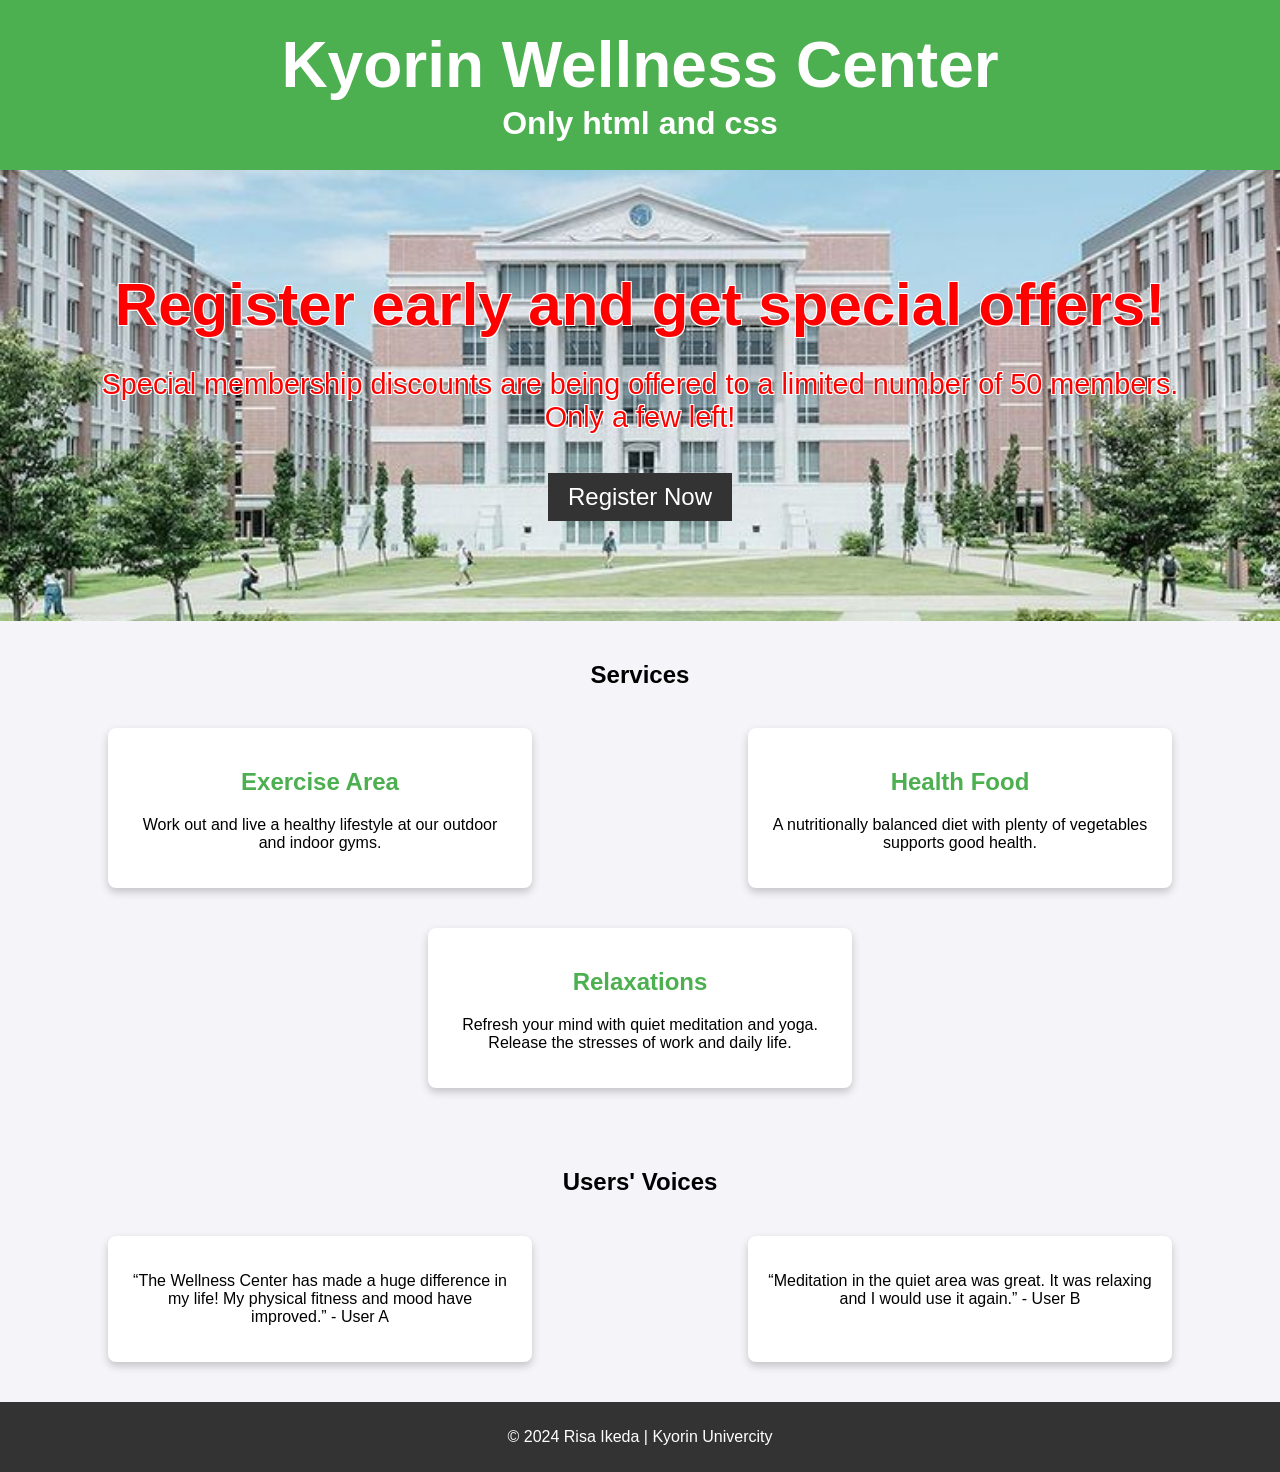
<file: index.html>
<!DOCTYPE html>
<html lang="en">
    <head>
        <meta charset="UTF-8">
        <meta name="viewport" content="width=device-width, initial-scale=1.0">
        <title>Kyorin Wellness Center</title>
        <!-- CSSファイルの読み込み -->
        <link rel="stylesheet" href="malcom.css">
    </head>
<body>

    <header>
        <div class="container">
            <h1><span class="large-text">Kyorin Wellness Center</span><br>Only html and css</h1>
        </div>
    </header>

<section id="showcase">
    <h1>Register early and get special offers!</h1>
    <p>Special membership discounts are being offered to a limited number of 50 members. 
        <br>Only a few left!</br></p>
        <a href="#contact" class="btn no-outline">Register Now</a>
</section>

<section id="features" class="container">
    <h2>Services</h2>
    <div class="features">
        <div class="feature-box">
            <h2>Exercise Area</h2>
            <p>Work out and live a healthy lifestyle at our outdoor and indoor gyms.</p>
        </div>
        <div class="feature-box">
            <h2>Health Food</h2>
            <p>A nutritionally balanced diet with plenty of vegetables supports good health.</p>
        </div>
        <div class="feature-box">
            <h2>Relaxations</h2>
            <p>Refresh your mind with quiet meditation and yoga. 
                <br>Release the stresses of work and daily life.</br></p>
        </div>
    </div>
</section>

<section id="testimonials" class="container">
    <h2>Users' Voices</h2>
    <div class="features">
        <div class="feature-box">
            <p>“The Wellness Center has made a huge difference in my life! My physical fitness and mood have improved.” - User A</p>
        </div>
        <div class="feature-box">
            <p>“Meditation in the quiet area was great. It was relaxing and I would use it again.” - User B</p>
        </div>
    </div>
</section>

<footer>
    <p>&copy; 2024 Risa Ikeda | Kyorin Univercity</p>
</footer>

</body>
</html>
</file>
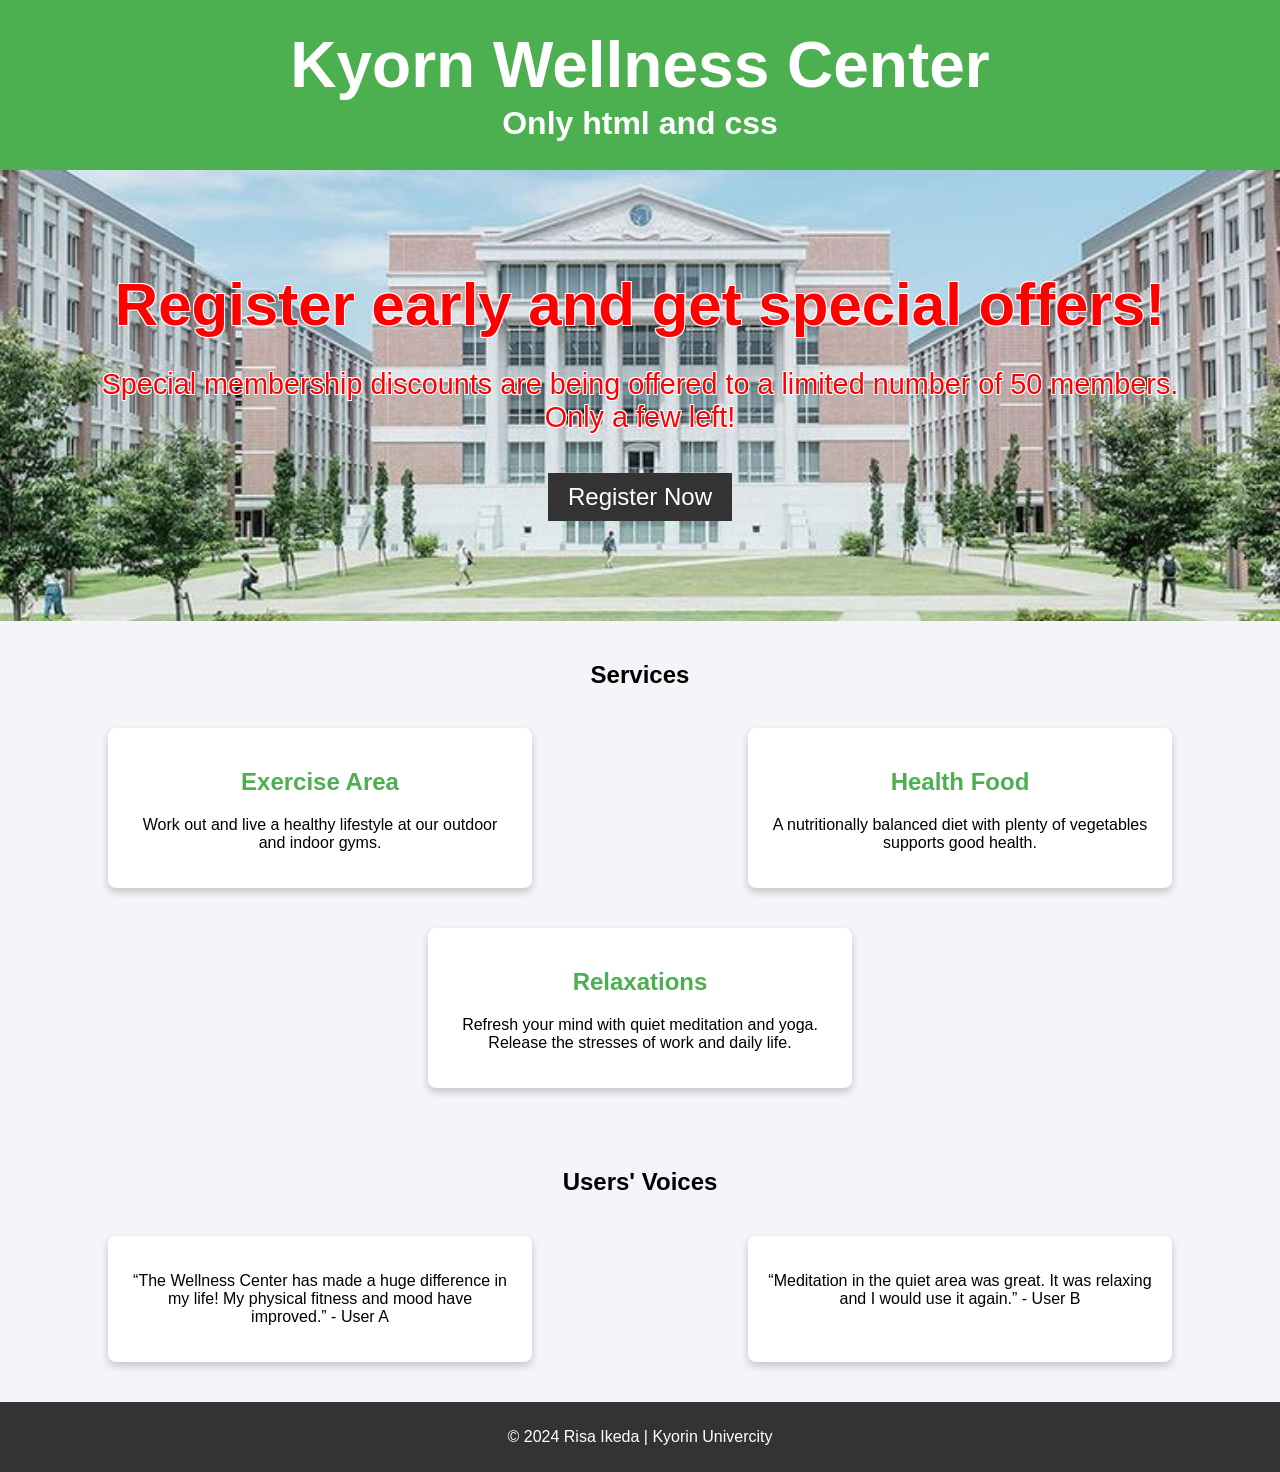
<file: Untitled-1.html>
<!DOCTYPE html>
<html lang="en">
    <head>
        <meta charset="UTF-8">
        <meta name="viewport" content="width=device-width, initial-scale=1.0">
        <title>Kyorin Wellness Center</title>
        <!-- CSSファイルの読み込み -->
        <link rel="stylesheet" href="malcom.css">
    </head>
<body>

    <header>
        <div class="container">
            <h1><span class="large-text">Kyorn Wellness Center</span><br>Only html and css</h1>
        </div>
    </header>

<section id="showcase">
    <h1>Register early and get special offers!</h1>
    <p>Special membership discounts are being offered to a limited number of 50 members. 
        <br>Only a few left!</br></p>
        <a href="#contact" class="btn no-outline">Register Now</a>
</section>

<section id="features" class="container">
    <h2>Services</h2>
    <div class="features">
        <div class="feature-box">
            <h2>Exercise Area</h2>
            <p>Work out and live a healthy lifestyle at our outdoor and indoor gyms.</p>
        </div>
        <div class="feature-box">
            <h2>Health Food</h2>
            <p>A nutritionally balanced diet with plenty of vegetables supports good health.</p>
        </div>
        <div class="feature-box">
            <h2>Relaxations</h2>
            <p>Refresh your mind with quiet meditation and yoga. 
                <br>Release the stresses of work and daily life.</br></p>
        </div>
    </div>
</section>

<section id="testimonials" class="container">
    <h2>Users' Voices</h2>
    <div class="features">
        <div class="feature-box">
            <p>“The Wellness Center has made a huge difference in my life! My physical fitness and mood have improved.” - User A</p>
        </div>
        <div class="feature-box">
            <p>“Meditation in the quiet area was great. It was relaxing and I would use it again.” - User B</p>
        </div>
    </div>
</section>

<footer>
    <p>&copy; 2024 Risa Ikeda | Kyorin Univercity</p>
</footer>

</body>
</html>
</file>
<file: malcom.css>
body {
    font-family: Arial, sans-serif;
    margin: 0;
    padding: 0;
    background-color: #f4f4f9;
}

header {
    background-color: #4CAF50;
    color: white;
    height: 170px; /* ヘッダーの高さを固定 */
    display: flex;
    justify-content: center; /* 水平方向の中央揃え */
    align-items: center; /* 垂直方向の中央揃え */
    text-align: center;
    font-size: 1em; /* 文字サイズを調整 */
    padding: 0; /* 余白を削除 */
    line-height: 1.2; /* 行間を小さくする */
}

.large-text {
    font-size: 2em; /* 上の行を大きくする */
    font-weight: bold; /* 太字にする */
}


header .container {
    font-size: 1em; /* ここで文字サイズを指定して上書き */
}


#showcase {
    background: url('KU.jpg') no-repeat center center/cover;
    color: #FF0000;

    text-shadow: 
        -1px -1px 0 white,  
         1px -1px 0 white,
        -1px  1px 0 white,
         1px  1px 0 white; /* 縁取りの色と位置 */
    
    padding: 100px 20px;
    text-align: center;
    font-size: 1.5em; /* 文字サイズを追加 */
}

/* no-outline クラスで text-shadow を無効にする */
.no-outline {
    text-shadow: none; /* 縁取りを消す */
    color: white; /* テキストの色を再指定（必要に応じて） */
}

#showcase h1 {
    font-size: 2.5em;
    margin: 0;
}

#showcase p {
    font-size: 1.2em;
}

.btn {
    display: inline-block;
    color: white;
    background: #333;
    padding: 10px 20px;
    text-decoration: none;
    margin-top: 10px;
}

section {
    padding: 20px 0;
    text-align: center;
}

.features {
    display: flex;
    flex-wrap: wrap;
    justify-content: space-around;
}

.feature-box {
    width: 30%;
    margin: 20px;
    padding: 20px;
    background: #fff;
    box-shadow: 0 4px 8px rgba(0, 0, 0, 0.2);
    border-radius: 8px;
}

.feature-box h2 {
    color: #4CAF50;
}

footer {
    background-color: #333;
    color: white;
    text-align: center;
    padding: 10px 0;
}
</file>
